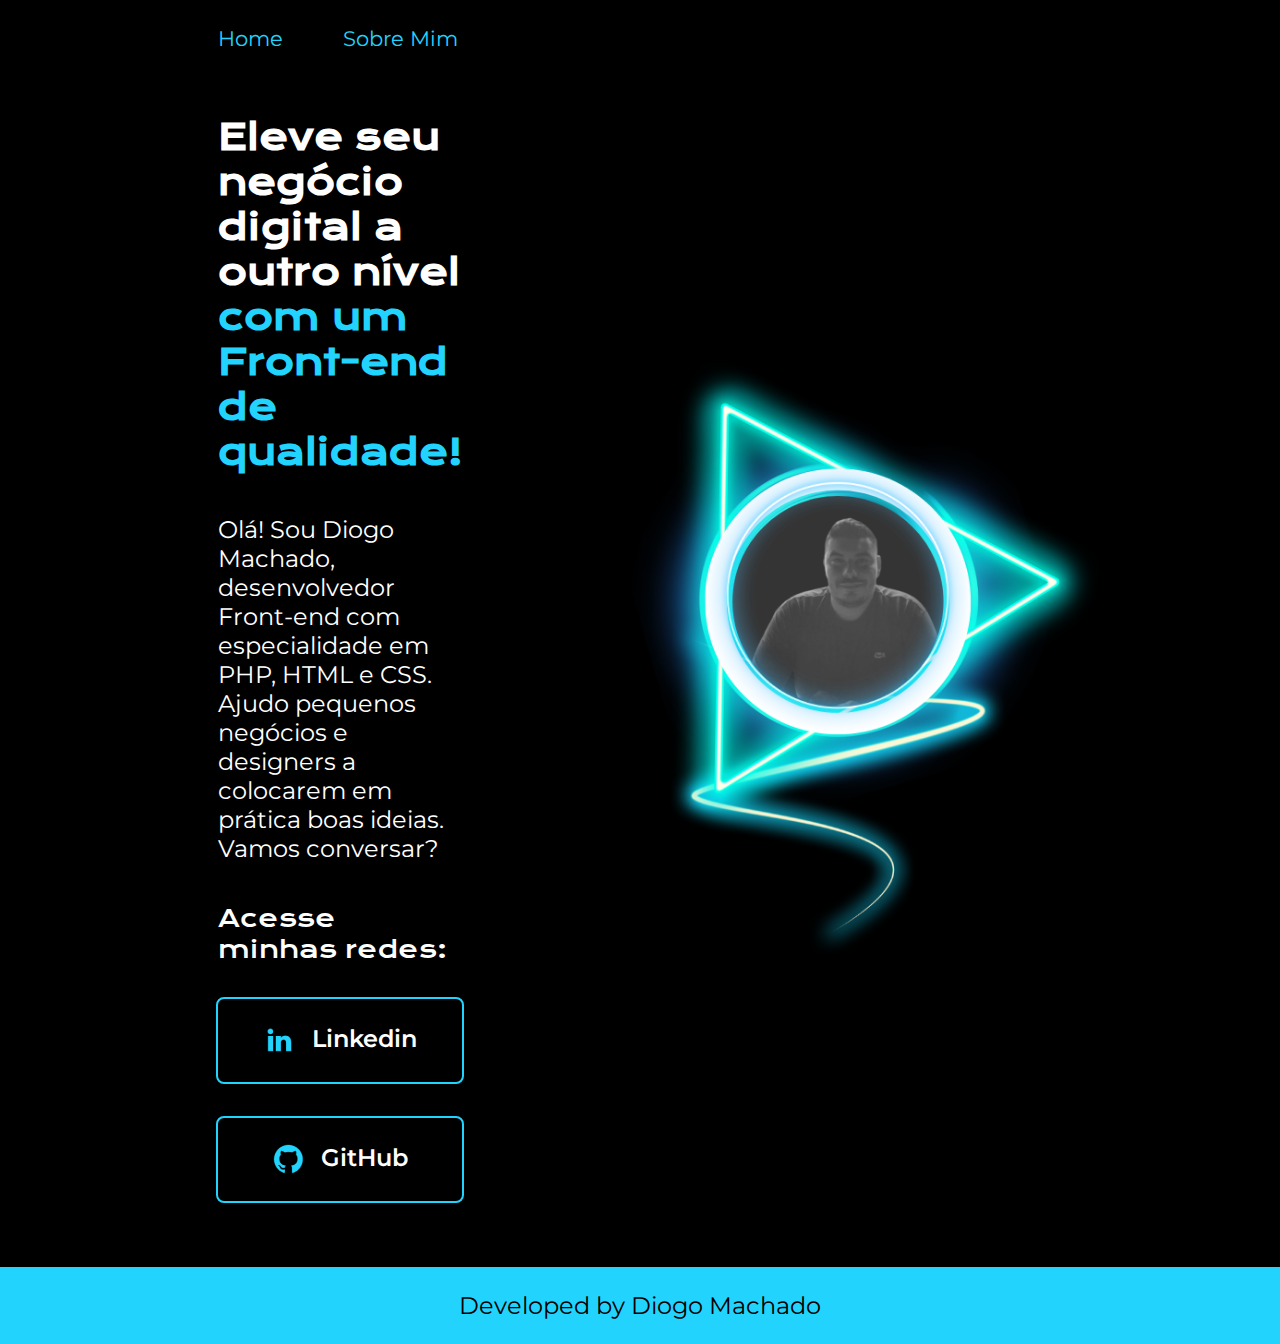
<file: Portfolio/index.html>
<!DOCTYPE html>
<html lang="pt-br">
<head>
    <meta charset="UTF-8">
    <meta http-equiv="X-UA-Compatible" content="IE=edge">
    <meta name="viewport" content="width=device-width, initial-scale=1.0">
    <title>Portfolio</title>
    <link rel="stylesheet" href="style/style.css">
</head>
<body>
    <header class="cabecalho">
        <nav class="cabecalho__menu" >
            <a class="cabecalho__menu__link" href="index.html">Home</a>
            <a class="cabecalho__menu__link" href="about.html">Sobre Mim</a>    
        </nav>
    </header>
        <main class="apresentacao">
            <section class="apresentacao__conteudo">
                <h1 class="apresentacao__conteudo__titulo">Eleve seu negócio digital a outro nível <strong class="titulo-destaque"> com um Front-end de qualidade!</strong></h1> 
                <p class="apresentacao__conteudo__paragrafo">Olá! Sou Diogo Machado, desenvolvedor Front-end com especialidade em  PHP, HTML e CSS. Ajudo pequenos negócios e designers a colocarem em prática boas ideias. Vamos conversar?</p>
                <div class="apresentacao__conteudo__titulo__links">
                    <h2 class="apresentacao__conteudo__titulo__links__titulo">Acesse minhas redes: </h2>
                    <a  class="apresentacao__conteudo__titulo__link__botton" href="https://www.linkedin.com/in/diogomachado-dm"> 
                        <img src="assets/linkedin.png" alt="ImgGit">
                        Linkedin
                    </a>
                    <a  class="apresentacao__conteudo__titulo__link__botton" href="https://github.com/Murdock021">
                        <img src="assets/github.png" alt="ImgGit">
                        GitHub
                    </a>
                </div>
            </section>
            <img class="apresentacao__imagem" src="assets/Foto 3.png" alt="Foto Portfolio ">
        </main>
    <footer class="rodape">
        <p>Developed by Diogo Machado</p>
    </footer>    
</body>
</html>
</file>
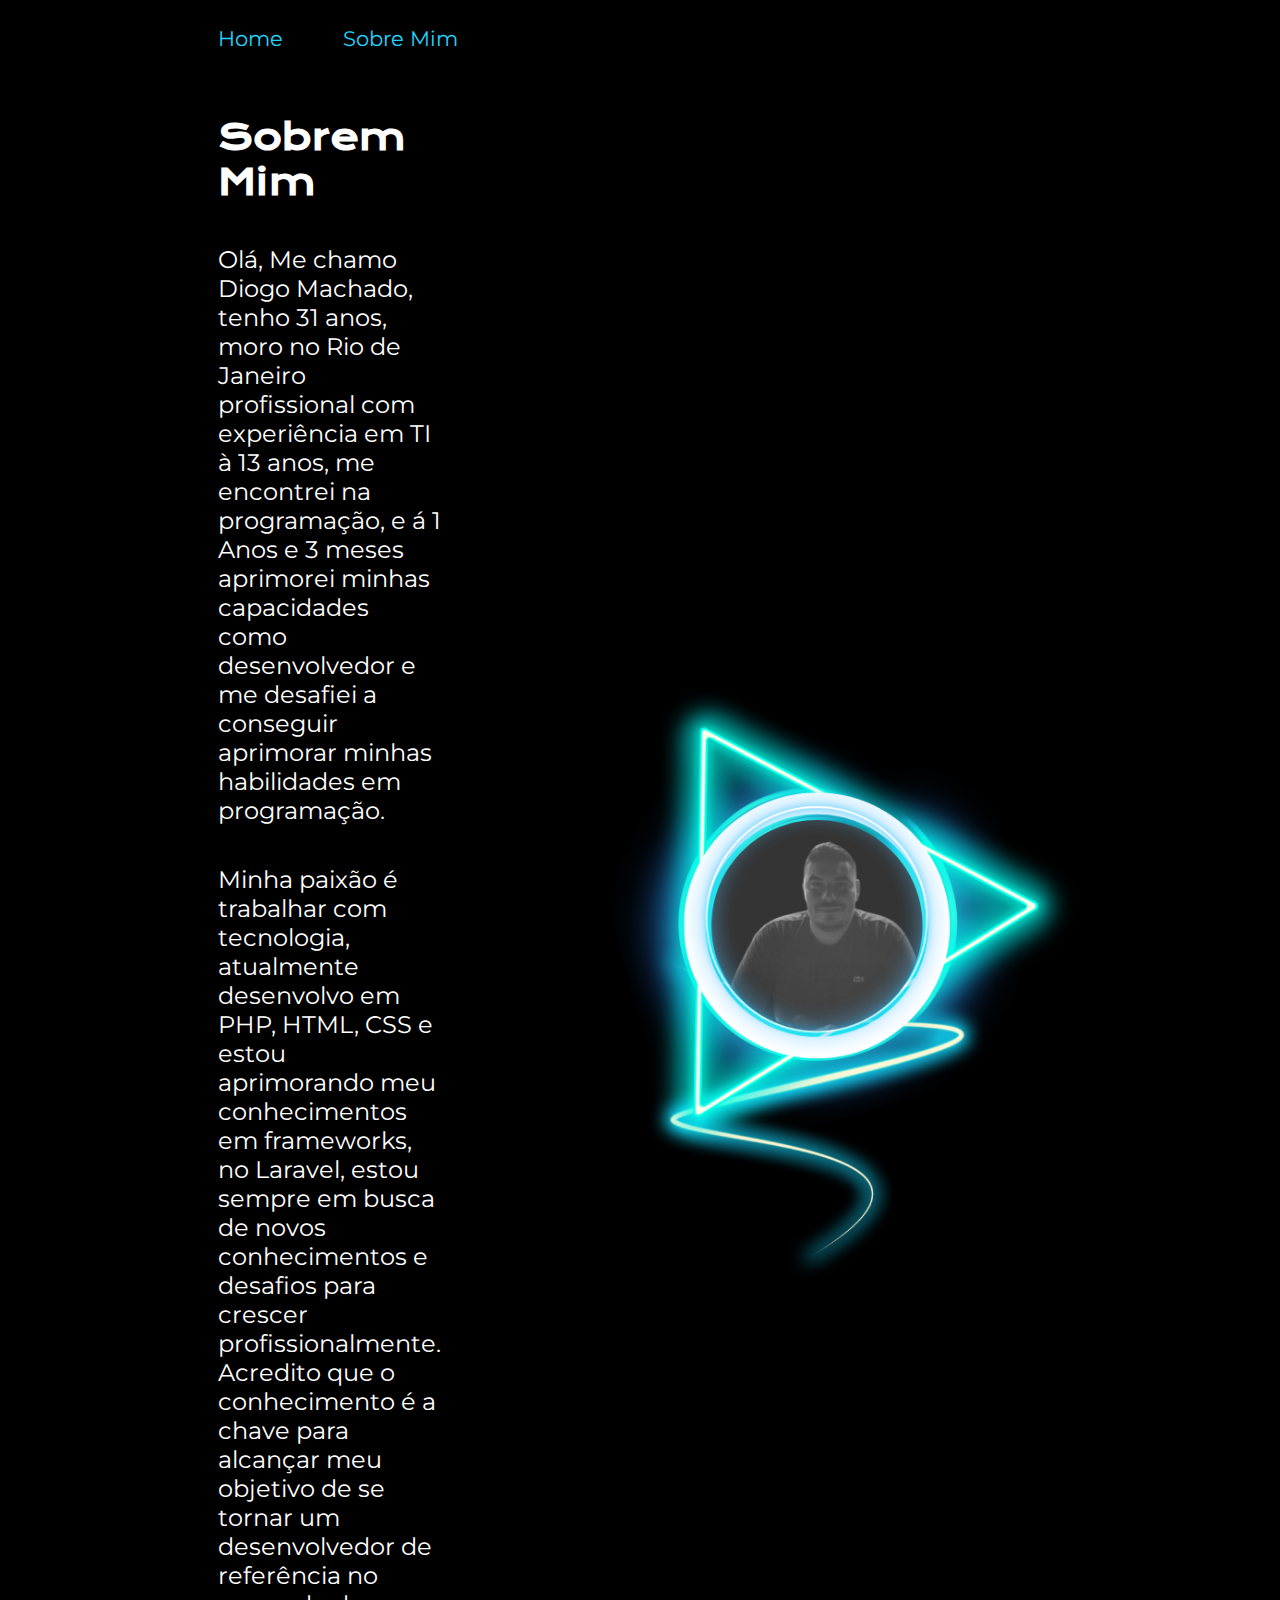
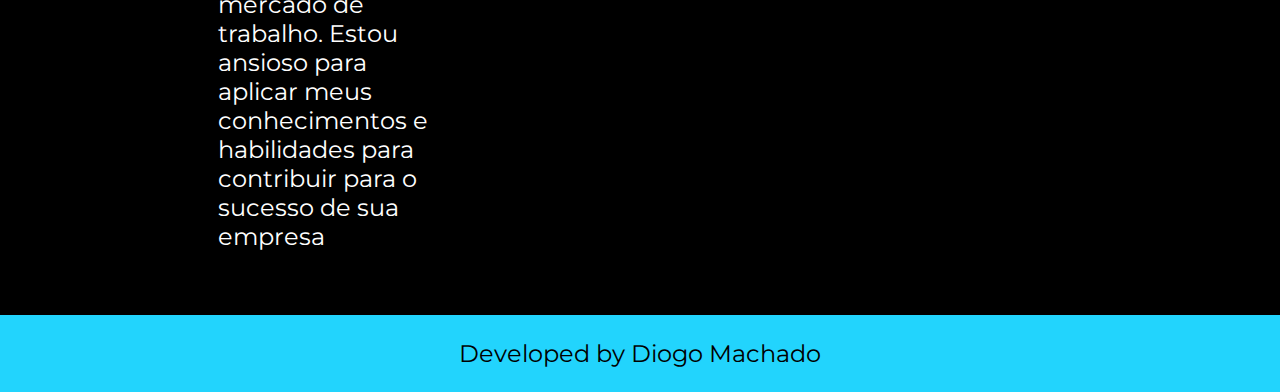
<file: Portfolio/about.html>
<!DOCTYPE html>
<html lang="pt-br">
<head>
    <meta charset="UTF-8">
    <meta http-equiv="X-UA-Compatible" content="IE=edge">
    <meta name="viewport" content="width=device-width, initial-scale=1.0">
    <link rel="stylesheet" href="style/style.css">
    <title>Sobre Mim</title>
</head>
<body>
    <header class="cabecalho">
        <nav class="cabecalho__menu" >
            <a class="cabecalho__menu__link" href="index.html">Home</a>
            <a class="cabecalho__menu__link" href="about.html">Sobre Mim</a>    
        </nav>
    </header>
    <main class="apresentacao">
         <section class="apresentacao__conteudo">
            <h1 class="apresentacao__conteudo__titulo">Sobrem Mim</h2>
            <p class="apresentacao__conteudo__paragrafo">Olá, Me chamo Diogo Machado, tenho 31 anos, moro no Rio de Janeiro profissional com experiência em TI à 13 anos, me encontrei na programação, e á 1 Anos e 3 meses aprimorei minhas capacidades como desenvolvedor e me desafiei a conseguir aprimorar minhas habilidades em programação.</p>
            <p class="apresentacao__conteudo__paragrafo"> Minha paixão é trabalhar com tecnologia, atualmente desenvolvo em PHP, HTML, CSS e estou aprimorando meu conhecimentos em frameworks, no Laravel, estou sempre em busca de novos conhecimentos e desafios para crescer profissionalmente. Acredito que o conhecimento é a chave para alcançar meu objetivo de se tornar um desenvolvedor de referência no mercado de trabalho. Estou ansioso para aplicar meus conhecimentos e habilidades para contribuir para o sucesso de sua empresa</p>
        </section>
        <img class="apresentacao__imagem" src="assets/Foto 3.png" alt="Foto Portfolio ">
    </main>
    <footer class="rodape">
        <p>Developed by Diogo Machado</p>
    </footer>
</body>
</html>
</file>
<file: Portfolio/style/style.css>
@import url('https://fonts.googleapis.com/css2?family=Krona+One&display=swap');
@import url('https://fonts.googleapis.com/css2?family=Krona+One&family=Montserrat&display=swap');
@import url('https://fonts.googleapis.com/css2?family=Krona+One&family=Montserrat:wght@400;600&display=swap');
:root{
    
    --cor-primaria:#000000 ;
    --cor-secundaria: #ffff;
    --cor-terciaria: #22D4FD;
    --cor-hover: #3e8191;

    --font-primaria:'montserrat',sans-serif;
    --font-secundaria:'krona One', sans-serif;
}
*{
    margin: 0;
    padding: 0;
}
body{
    box-sizing: border-box;
    /* height: 80vh; */
    background-color: var(--cor-primaria);
    color: var(--cor-secundaria);

}
.titulo-destaque{
    color: var(--cor-terciaria);
}
.apresentacao{
    padding: 5% 17%;
    display: flex;
    align-items: center;
    justify-content: space-between;
    gap: 82px;
}
.cabecalho{
    padding: 2% 0% 0% 17%;
}
.cabecalho__menu{
    display: flex;
    gap: 60px;

}
.cabecalho__menu__link{
    font-family: var(--font-primaria);
    font-size: 1.31rem;
    color: var(--cor-terciaria);
    text-decoration: none;
}

.cabecalho__menu__link:hover{
    font-family: var(--font-primaria);
    font-size: 1.28rem;
    font-weight:  bold;
    color: var(--cor-terciaria);
    
}
.apresentacao__conteudo{
    width: 50%;
    display: flex;
    flex-direction: column;
    gap: 40px;
}
.apresentacao__conteudo__titulo{
    font-size: 2.2rem;
    font-family:var(--font-secundaria);
    
    
}
.apresentacao__conteudo__paragrafo{
    font-size: 1.5rem;
    font-family: var(--font-primaria);
}
.apresentacao__conteudo__titulo__links{
    display: flex;
    flex-direction: column;
    align-items: center;
    gap: 32px;
    justify-content: space-between;
}
.apresentacao__conteudo__titulo__links__titulo{
    font-family:var(--font-secundaria);
    font-weight: 400;
    font-size: 1.5rem;
}
.apresentacao__conteudo__titulo__link__botton{
/* background-color: #22D4FD; */
    display: flex;
    justify-content: center;
    gap: 16px;
    border: 2px solid var(--cor-terciaria);
    color: var(--cor-secundaria);
    font-family: var(--font-primaria);
    font-weight: 600;
    font-size: 1.5rem;
    width: 100%;
    text-align: center;
    border-radius: 8px;
    padding: 25.5px 0;
    text-decoration: none;
}
.apresentacao__conteudo__titulo__link__botton:hover{
    background-color: var(--cor-hover) ;
    font-size: 1.62rem;
}
.apresentacao__conteudo__foto{
    margin-top: 20px;   
}
.apresentacao__imagem{
width: 70%;


}
.rodape{
    color: var(--cor-primaria);
    background-color: var(--cor-terciaria);
    padding: 24px;
    text-align: center;
    font-family: var(--font-primaria);
    font-size: 1.5rem;
}
@media (max-width: 800px) {
    .apresentacao {
        flex-direction:column-reverse ;
        gap: 30px;
    }
   .cabecalho__menu{
        justify-content: center;
        

    }
    .cabecalho{
        padding: 12%;
        
    }
    .apresentacao__conteudo{
        width: 340px;
        
    }
    .apresentacao__imagem{
        width: 160%;
        padding: 0% 9% 0% 0%;
        
    }

}
</file>
